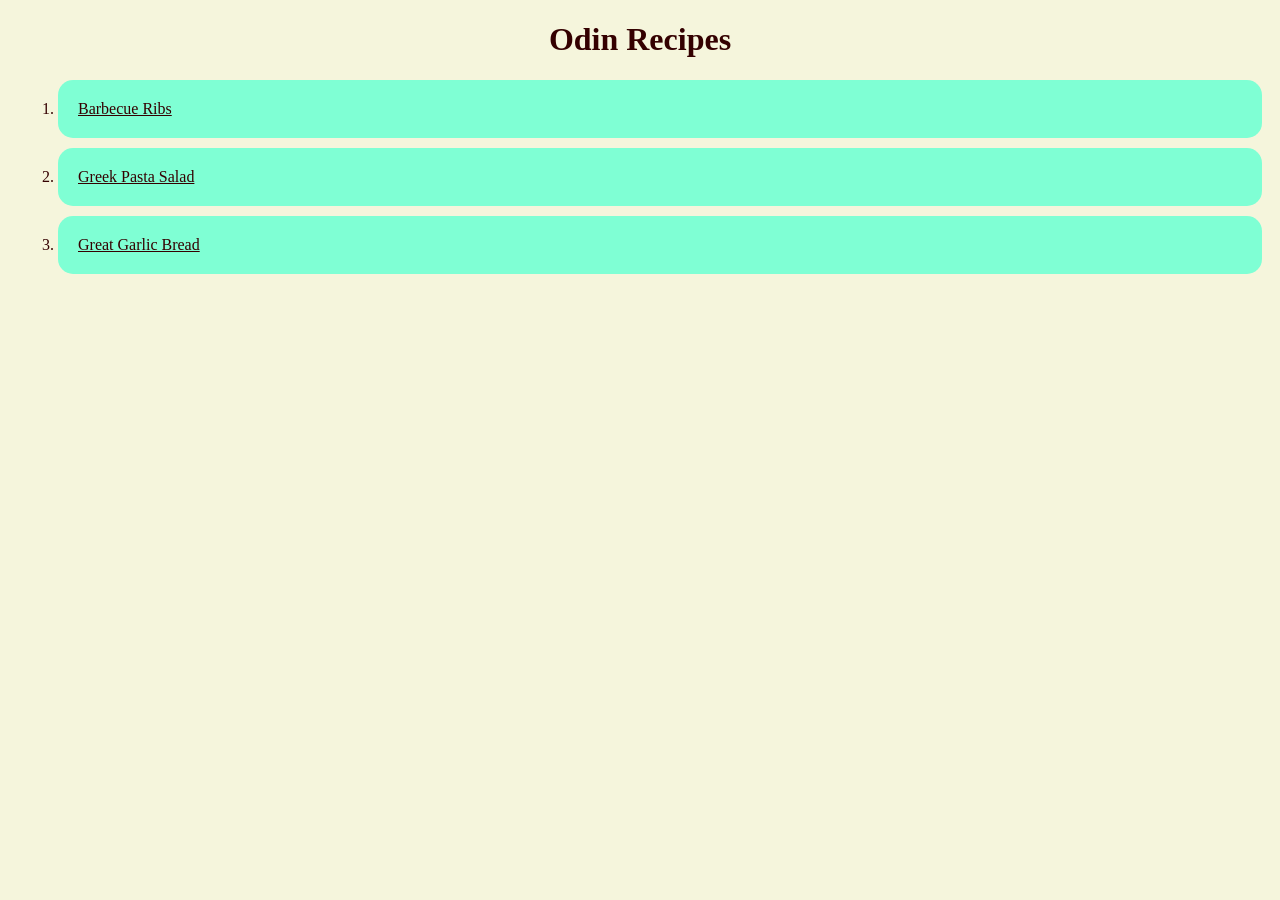
<file: index.html>
<!DOCTYPE html>
<html lang="en">
<head>
    <meta charset="UTF-8">
    <meta name="viewport" content="width=device-width, initial-scale=1.0">
    <title>Odin Recipes</title>
    <link rel="stylesheet" href="styles.css">
</head>
<body>
    <h1 class="title">Odin Recipes</h1>
    <ol class="main-list">
        <li><a href="recipes/barbecue-ribs.html">Barbecue Ribs</a></li>
        <li><a href="recipes/greek-pasta-salad.html">Greek Pasta Salad</a></li>
        <li><a href="recipes/great-garlic-bread.html">Great Garlic Bread</a></li>

    </ol>
</body>
</html>
</file>
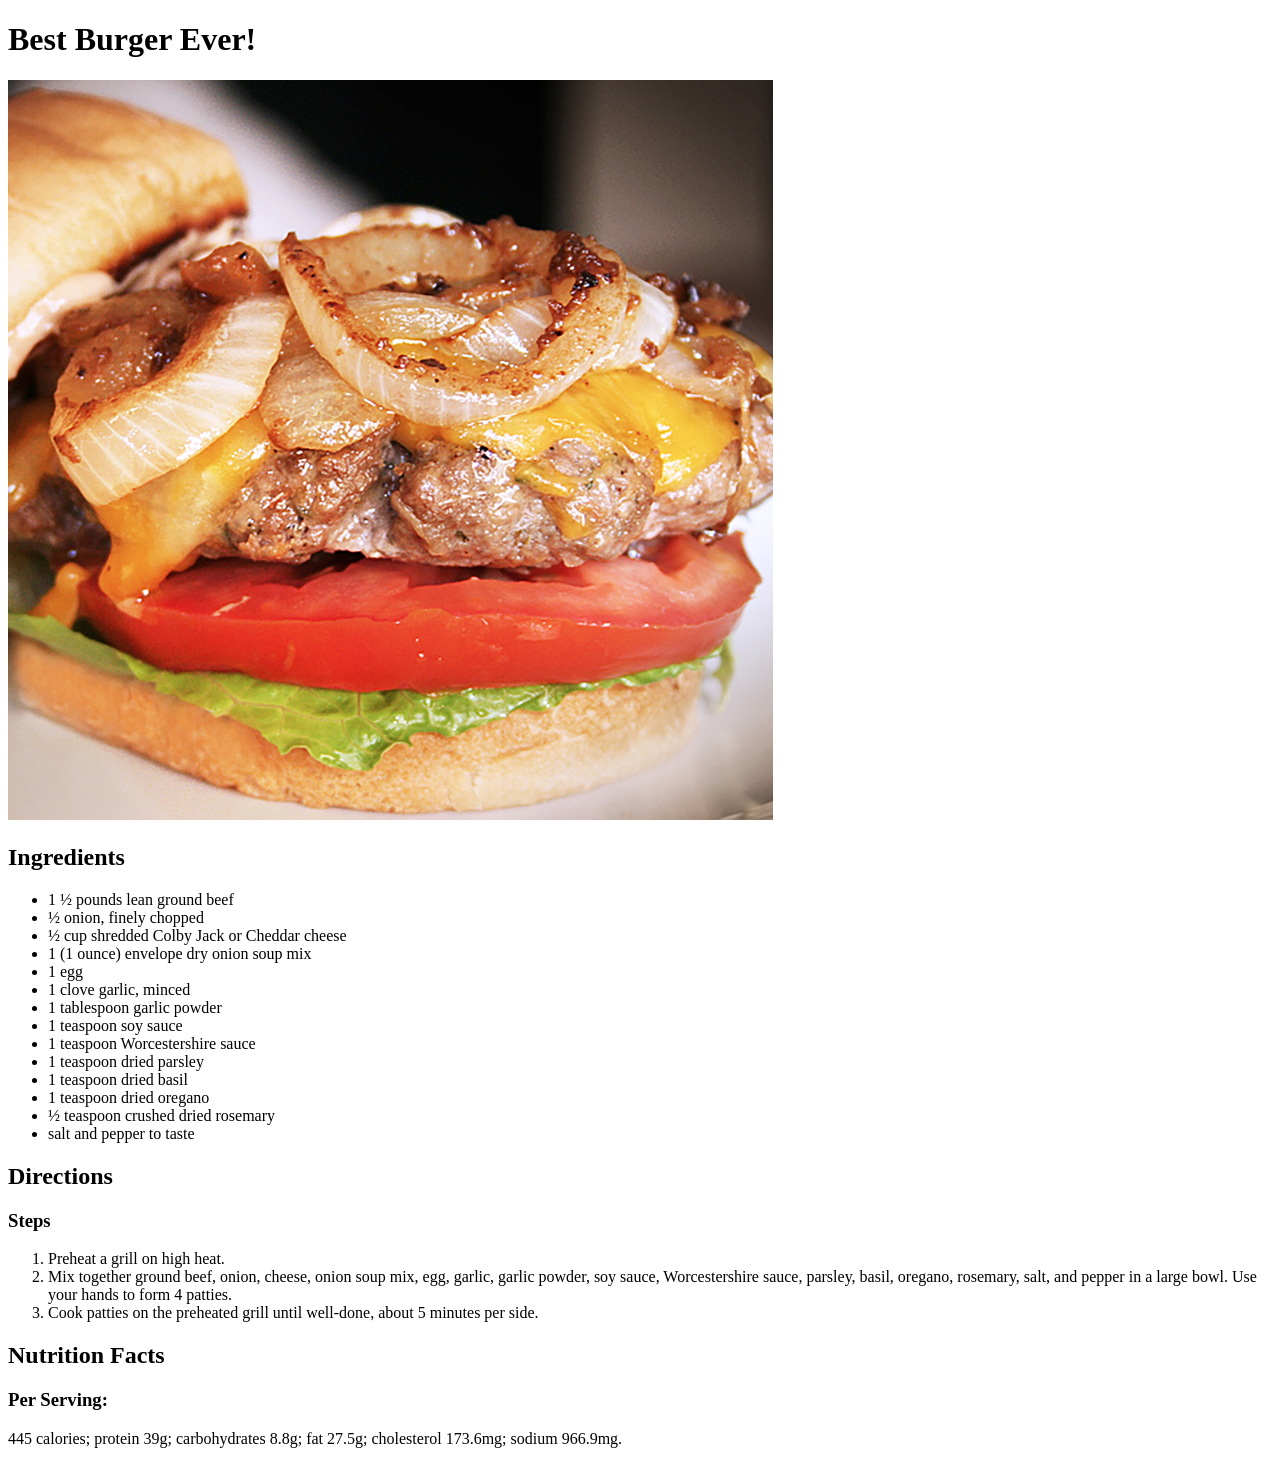
<file: html/burger.html>
<!DOCTYPE html>
<html lang="en">
<head>
    <meta charset="UTF-8">
    <meta http-equiv="X-UA-Compatible" content="IE=edge">
    <meta name="viewport" content="width=device-width, initial-scale=1.0">
    <title>Burger</title>
</head>
<body>
    
        <H1>Best Burger Ever!</H1>
        <img src="../recipes/images/burger-1.png" alt="burger-picture">
      
    <h2>Ingredients</h2>
    
        <ul>
            <li>1 ½ pounds lean ground beef</li>
            <li>½ onion, finely chopped</li>
            <li>½ cup shredded Colby Jack or Cheddar cheese</li>
            <li>1 (1 ounce) envelope dry onion soup mix</li>
            <li>1 egg</li>
            <li>1 clove garlic, minced</li>
            <li>1 tablespoon garlic powder</li>
            <li>1 teaspoon soy sauce</li>
            <li>1 teaspoon Worcestershire sauce</li>
            <li>1 teaspoon dried parsley</li>
            <li>1 teaspoon dried basil</li>
            <li>1 teaspoon dried oregano</li>
            <li>½ teaspoon crushed dried rosemary</li>
            <li>salt and pepper to taste</li>
        </ul>
    
    <h2>Directions</h2>
    <h3>Steps</h3>
    
    <ol>
        <li>Preheat a grill on high heat.</li>
        <li>Mix together ground beef, onion, cheese, onion soup mix, egg, garlic, garlic powder, soy sauce, Worcestershire sauce, parsley, basil, oregano, rosemary, salt, and pepper in a large bowl. Use your hands to form 4 patties.</li>
        <li>Cook patties on the preheated grill until well-done, about 5 minutes per side.</li>
    </ol>
    
    
    <h2>Nutrition Facts</h2>
    <h3>Per Serving:</h3> <p>445 calories; protein 39g; carbohydrates 8.8g; fat 27.5g; cholesterol 173.6mg; sodium 966.9mg.</p>
    


</body>
</html>
</file>
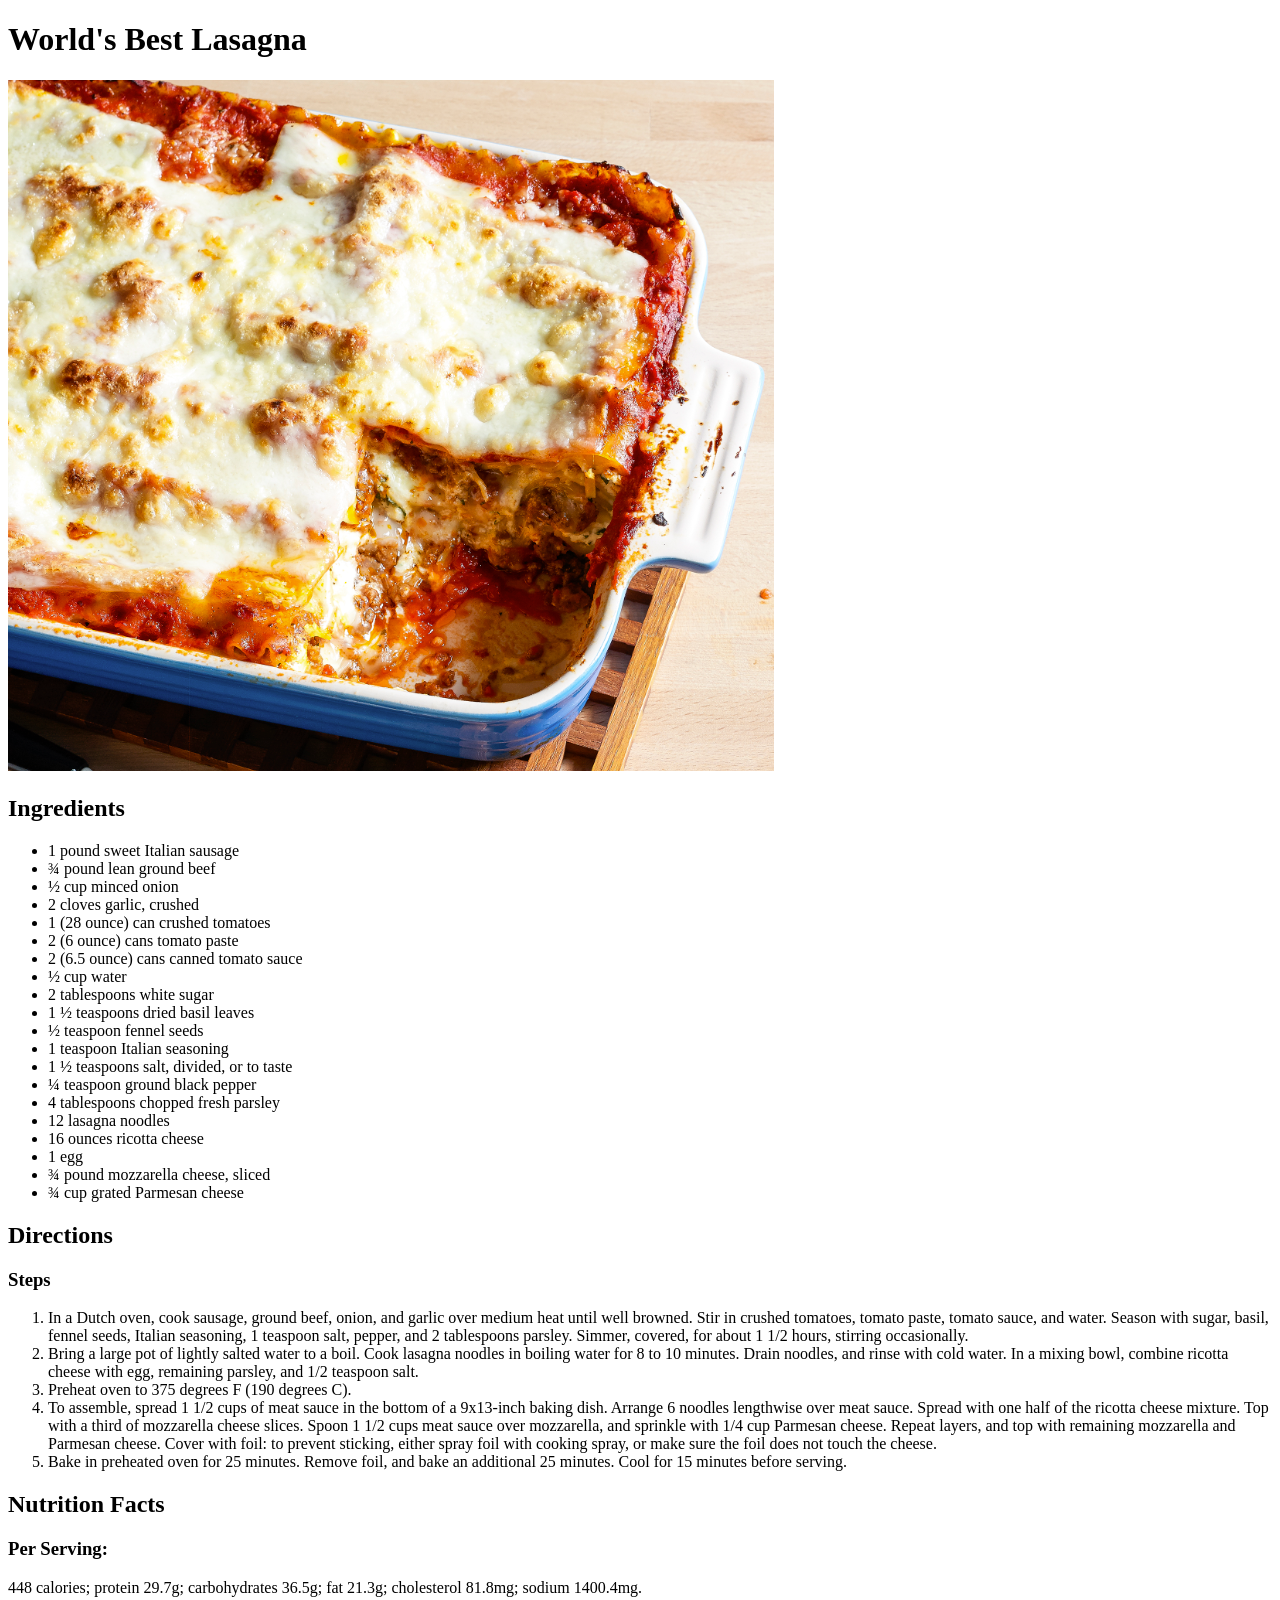
<file: html/lasagna.html>
<!DOCTYPE html>
<html lang="en">
<head>
    <meta charset="UTF-8">
    <meta http-equiv="X-UA-Compatible" content="IE=edge">
    <meta name="viewport" content="width=device-width, initial-scale=1.0">
    <title>Lasagna</title>
</head>
<body>
    
        <H1>World's Best Lasagna</H1>
        <img src="../recipes/images/lasagna-1.png" alt="lasagna-picture">
      
    <h2>Ingredients</h2>
    
        <ul>
            <li>1 pound sweet Italian sausage</li>
            <li>¾ pound lean ground beef</li>
            <li>½ cup minced onion</li>
            <li>2 cloves garlic, crushed</li>
            <li>1 (28 ounce) can crushed tomatoes</li>
            <li>2 (6 ounce) cans tomato paste</li>
            <li>2 (6.5 ounce) cans canned tomato sauce</li>
            <li>½ cup water</li>
            <li>2 tablespoons white sugar</li>
            <li>1 ½ teaspoons dried basil leaves</li>
            <li>½ teaspoon fennel seeds</li>
            <li>1 teaspoon Italian seasoning</li>
            <li>1 ½ teaspoons salt, divided, or to taste</li>
            <li>¼ teaspoon ground black pepper</li>
            <li>4 tablespoons chopped fresh parsley</li>
            <li>12 lasagna noodles</li>
            <li>16 ounces ricotta cheese</li>
            <li>1 egg</li>
            <li>¾ pound mozzarella cheese, sliced</li>
            <li>¾ cup grated Parmesan cheese</li>
        </ul>
    
    <h2>Directions</h2>
    <h3>Steps</h3>
    <ol>
        <li>In a Dutch oven, cook sausage, ground beef, onion, and garlic over medium heat until well browned. Stir in crushed tomatoes, tomato paste, tomato sauce, and water. Season with sugar, basil, fennel seeds, Italian seasoning, 1 teaspoon salt, pepper, and 2 tablespoons parsley. Simmer, covered, for about 1 1/2 hours, stirring occasionally.</li>
        <li>Bring a large pot of lightly salted water to a boil. Cook lasagna noodles in boiling water for 8 to 10 minutes. Drain noodles, and rinse with cold water. In a mixing bowl, combine ricotta cheese with egg, remaining parsley, and 1/2 teaspoon salt.</li>
        <li>Preheat oven to 375 degrees F (190 degrees C).</li>
        <li>To assemble, spread 1 1/2 cups of meat sauce in the bottom of a 9x13-inch baking dish. Arrange 6 noodles lengthwise over meat sauce. Spread with one half of the ricotta cheese mixture. Top with a third of mozzarella cheese slices. Spoon 1 1/2 cups meat sauce over mozzarella, and sprinkle with 1/4 cup Parmesan cheese. Repeat layers, and top with remaining mozzarella and Parmesan cheese. Cover with foil: to prevent sticking, either spray foil with cooking spray, or make sure the foil does not touch the cheese.</li>
        <li>Bake in preheated oven for 25 minutes. Remove foil, and bake an additional 25 minutes. Cool for 15 minutes before serving.</li>

    </ol>
    
    
    <h2>Nutrition Facts</h2>
    <h3>Per Serving:</h3> <p>448 calories; protein 29.7g; carbohydrates 36.5g; fat 21.3g; cholesterol 81.8mg; sodium 1400.4mg.</p>
    


</body>
</html>
</file>
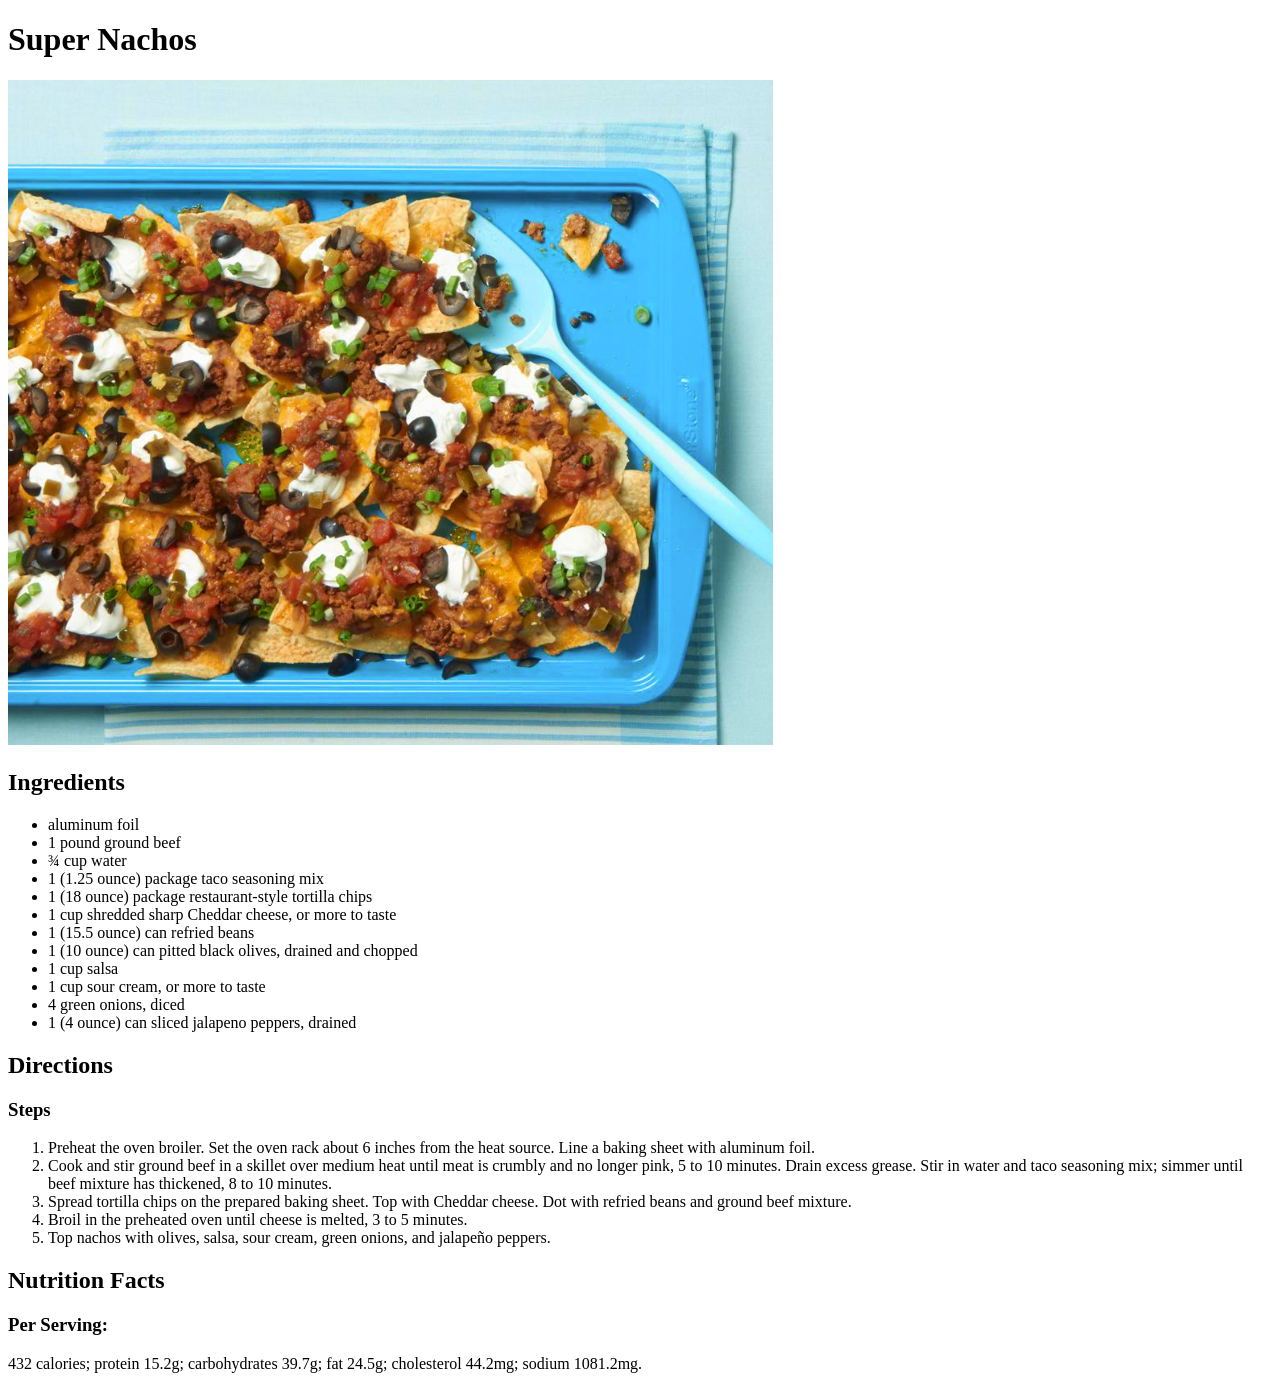
<file: html/nachos.html>
<!DOCTYPE html>
<html lang="en">
<head>
    <meta charset="UTF-8">
    <meta http-equiv="X-UA-Compatible" content="IE=edge">
    <meta name="viewport" content="width=device-width, initial-scale=1.0">
    <title>Nachos</title>
</head>
<body>
    
        <H1>Super Nachos</H1>
        <img src="../recipes/images/Nachos-1.png" alt="nachos-picture">
      
    <h2>Ingredients</h2>
    
        <ul>
            <li>aluminum foil</li>
            <li>1 pound ground beef</li>
            <li>¾ cup water</li>
            <li>1 (1.25 ounce) package taco seasoning mix</li>
            <li>1 (18 ounce) package restaurant-style tortilla chips</li>
            <li>1 cup shredded sharp Cheddar cheese, or more to taste</li>
            <li>1 (15.5 ounce) can refried beans</li>
            <li>1 (10 ounce) can pitted black olives, drained and chopped</li>
            <li>1 cup salsa</li>
            <li>1 cup sour cream, or more to taste</li>
            <li>4 green onions, diced</li>
            <li>1 (4 ounce) can sliced jalapeno peppers, drained</li>
        </ul>
    
    <h2>Directions</h2>
    <h3>Steps</h3>
    
    <ol>
        <li>Preheat the oven broiler. Set the oven rack about 6 inches from the heat source. Line a baking sheet with aluminum foil.</li>
        <li>Cook and stir ground beef in a skillet over medium heat until meat is crumbly and no longer pink, 5 to 10 minutes. Drain excess grease. Stir in water and taco seasoning mix; simmer until beef mixture has thickened, 8 to 10 minutes.</li>
        <li>Spread tortilla chips on the prepared baking sheet. Top with Cheddar cheese. Dot with refried beans and ground beef mixture.</li>
        <li>Broil in the preheated oven until cheese is melted, 3 to 5 minutes.</li>
        <li>Top nachos with olives, salsa, sour cream, green onions, and jalapeño peppers.</li>
    </ol>
        
    
    <h2>Nutrition Facts</h2>
    <h3>Per Serving:</h3> <p>432 calories; protein 15.2g; carbohydrates 39.7g; fat 24.5g; cholesterol 44.2mg; sodium 1081.2mg.</p>
    


</body>
</html>
</file>
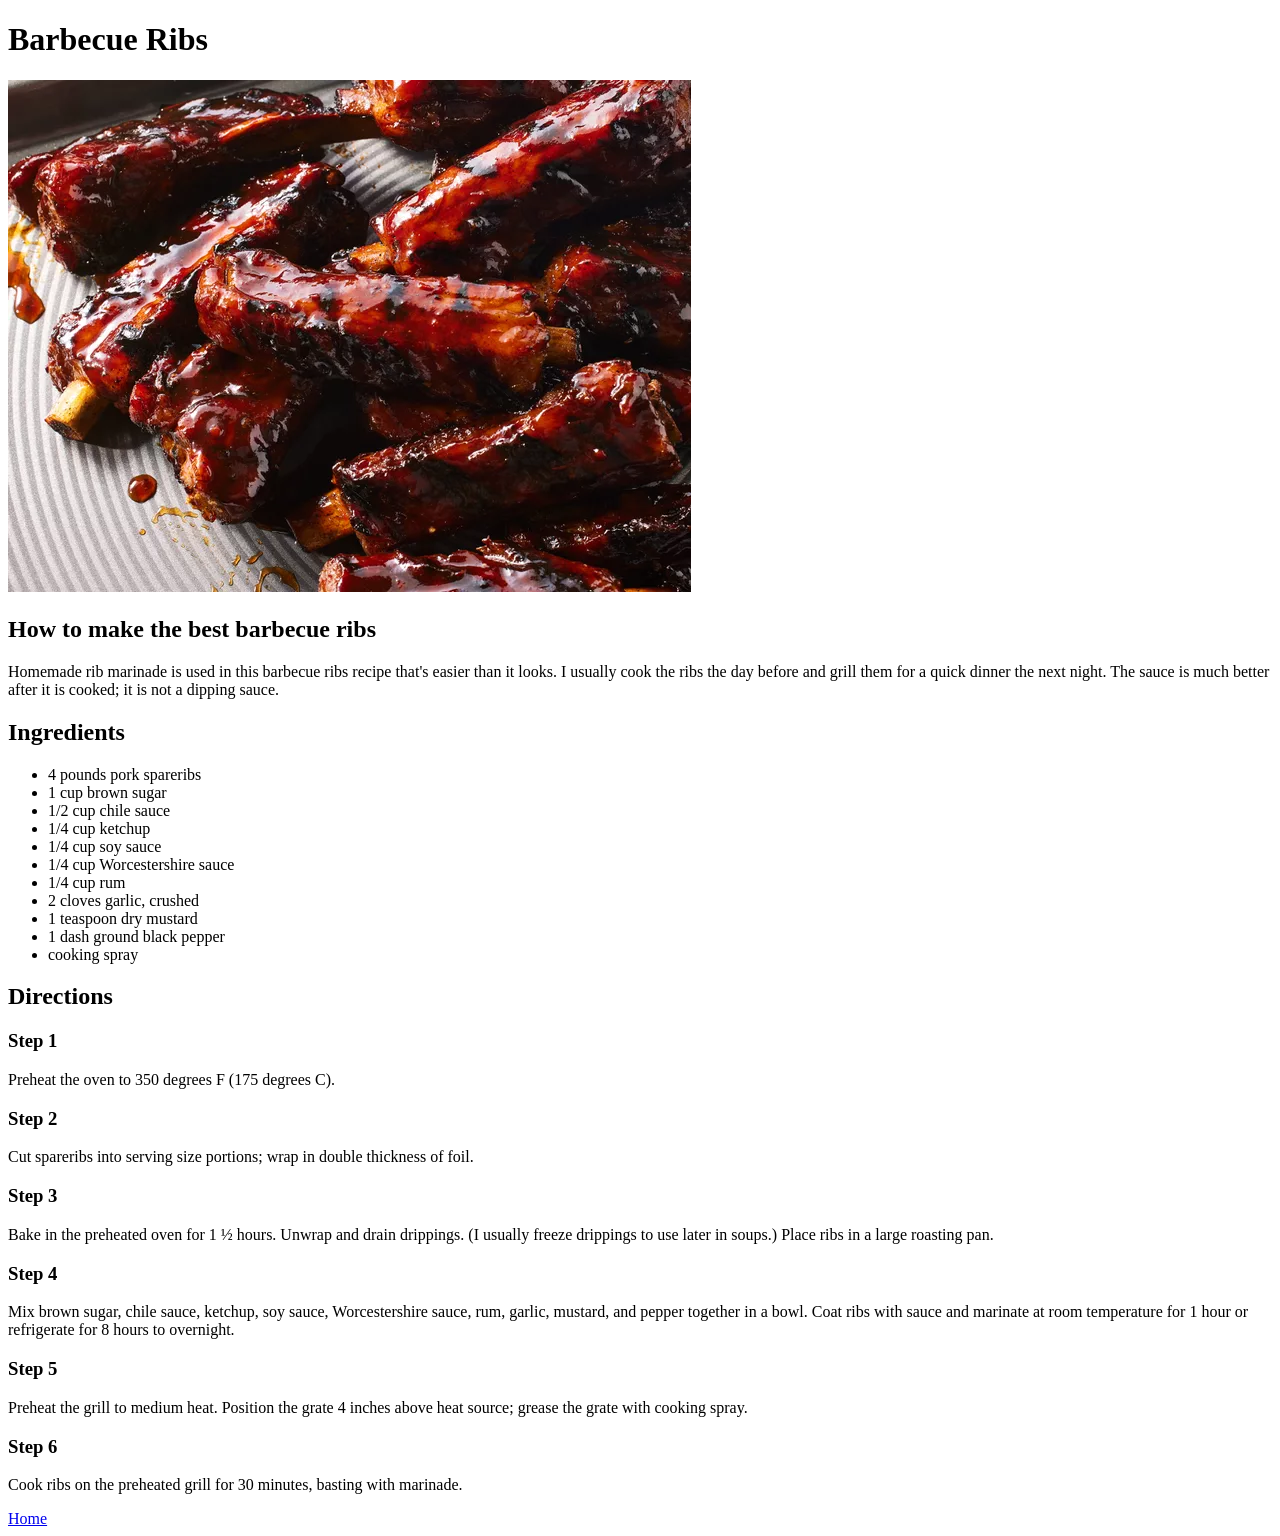
<file: recipes/barbecue-ribs.html>
<!DOCTYPE html>
<html lang="en">
<head>
    <meta charset="UTF-8">
    <meta name="viewport" content="width=device-width, initial-scale=1.0">
    <title>Barbecue Ribs Recipe</title>
</head>
<body>
    
<h1>Barbecue Ribs</h1>
<img src="../images/barbecue-ribs.webp" alt="photo of barbecue ribs">

<h2>How to make the best barbecue ribs</h2> 
<p>Homemade rib marinade is used in this barbecue ribs recipe that's easier than it looks. I usually cook the ribs the day before and grill them for a quick dinner the next night. The sauce is much better after it is cooked; it is not a dipping sauce.
</p>  
<h2>Ingredients</h2>
<ul>
    <li>4 pounds pork spareribs</li>
    <li>1 cup brown sugar</li>  
    <li>1/2 cup chile sauce</li>
    <li>1/4 cup ketchup</li>
    <li>1/4 cup soy sauce</li>
    <li>1/4 cup Worcestershire sauce</li>
    <li>1/4 cup rum</li>
    <li>2 cloves garlic, crushed</li>
    <li>1 teaspoon dry mustard</li>
    <li>1 dash ground black pepper</li>
    <li>cooking spray</li>
    
</ul> 

<h2>Directions</h2>
<h3>Step 1</h3>
<p>Preheat the oven to 350 degrees F (175 degrees C).</p>

<h3>Step 2</h3>
<p>Cut spareribs into serving size portions; wrap in double thickness of foil.</p>

<h3>Step 3</h3>
<p>Bake in the preheated oven for 1 ½ hours. Unwrap and drain drippings. (I usually freeze drippings to use later in soups.) Place ribs in a large roasting pan.</p>

<h3>Step 4</h3>
<p>Mix brown sugar, chile sauce, ketchup, soy sauce, Worcestershire sauce, rum, garlic, mustard, and pepper together in a bowl. Coat ribs with sauce and marinate at room temperature for 1 hour or refrigerate for 8 hours to overnight.</p>

<h3>Step 5</h3>
<p>Preheat the grill to medium heat. Position the grate 4 inches above heat source; grease the grate with cooking spray.</p>

<h3>Step 6</h3>
<p>Cook ribs on the preheated grill for 30 minutes, basting with marinade.</p>


<a href="../index.html">Home</a>
</body>
</html>
</file>
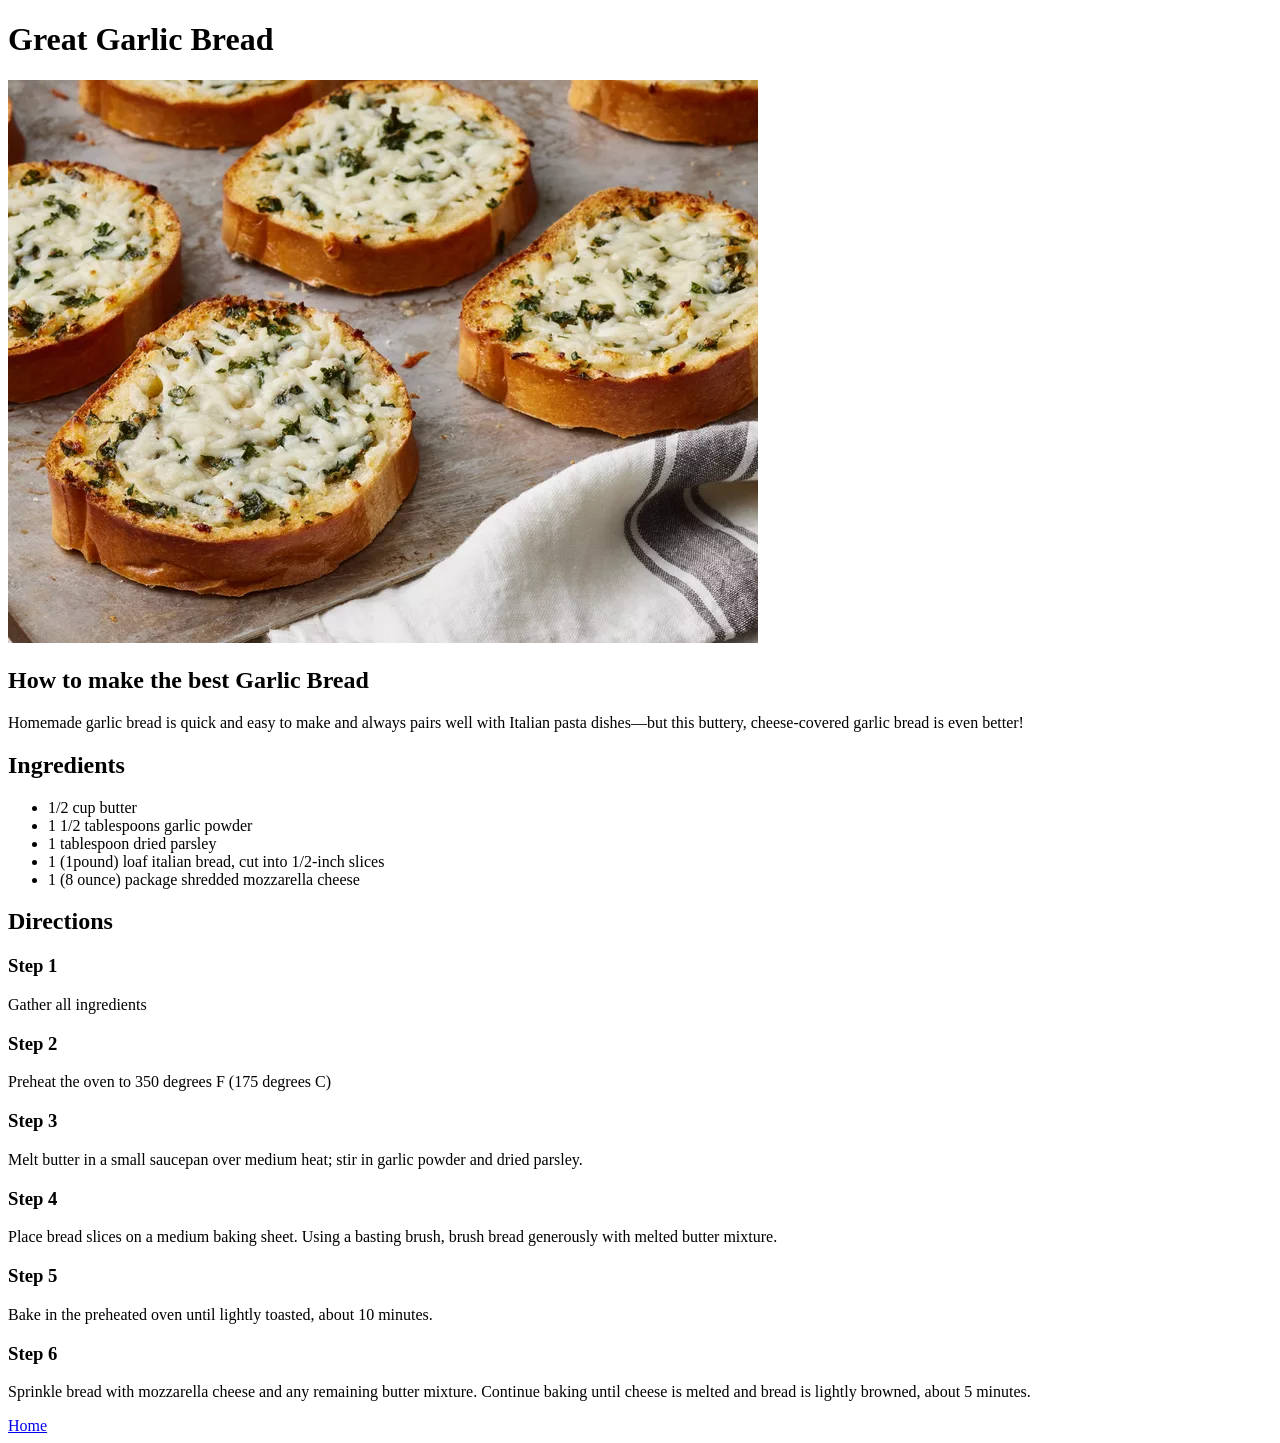
<file: recipes/great-garlic-bread.html>
<!DOCTYPE html>
<html lang="en">
<head>
    <meta charset="UTF-8">
    <meta name="viewport" content="width=device-width, initial-scale=1.0">
    <title>Great Garlic Bread Recipe</title>
</head>
<body>

    <h1>Great Garlic Bread</h1>
    <img src="/images/garlic-bread.webp" alt="garlic bread">

    <h2>How to make the best Garlic Bread</h2>
    <p>Homemade garlic bread is quick and easy to make and always pairs well with Italian pasta dishes—but this buttery, cheese-covered garlic bread is even better!</p>

    <h2>Ingredients</h2>
    <ul>
        <li>1/2 cup butter</li>
        <li>1 1/2 tablespoons garlic powder</li>
        <li>1 tablespoon dried parsley</li>
        <li>1 (1pound) loaf italian bread, cut into 1/2-inch slices</li>
        <li>1 (8 ounce) package shredded mozzarella cheese</li>
    </ul>

    <h2>Directions</h2>
    <h3>Step 1</h3>
    <p>Gather all ingredients</p>

    <h3>Step 2</h3>
    <p>Preheat the oven to 350 degrees F (175 degrees C)</p>

    <h3>Step 3</h3>
    <p>Melt butter in a small saucepan over medium heat; stir in garlic powder and dried parsley.</p>

    <h3>Step 4</h3>
    <p>Place bread slices on a medium baking sheet. Using a basting brush, brush bread generously with melted butter mixture.</p>

    <h3>Step 5</h3>
    <p>Bake in the preheated oven until lightly toasted, about 10 minutes.</p>

    <h3>Step 6</h3>
    <p>Sprinkle bread with mozzarella cheese and any remaining butter mixture. Continue baking until cheese is melted and bread is lightly browned, about 5 minutes.</p>

    <a href="/index.html">Home</a>

</body>
</html>
</file>
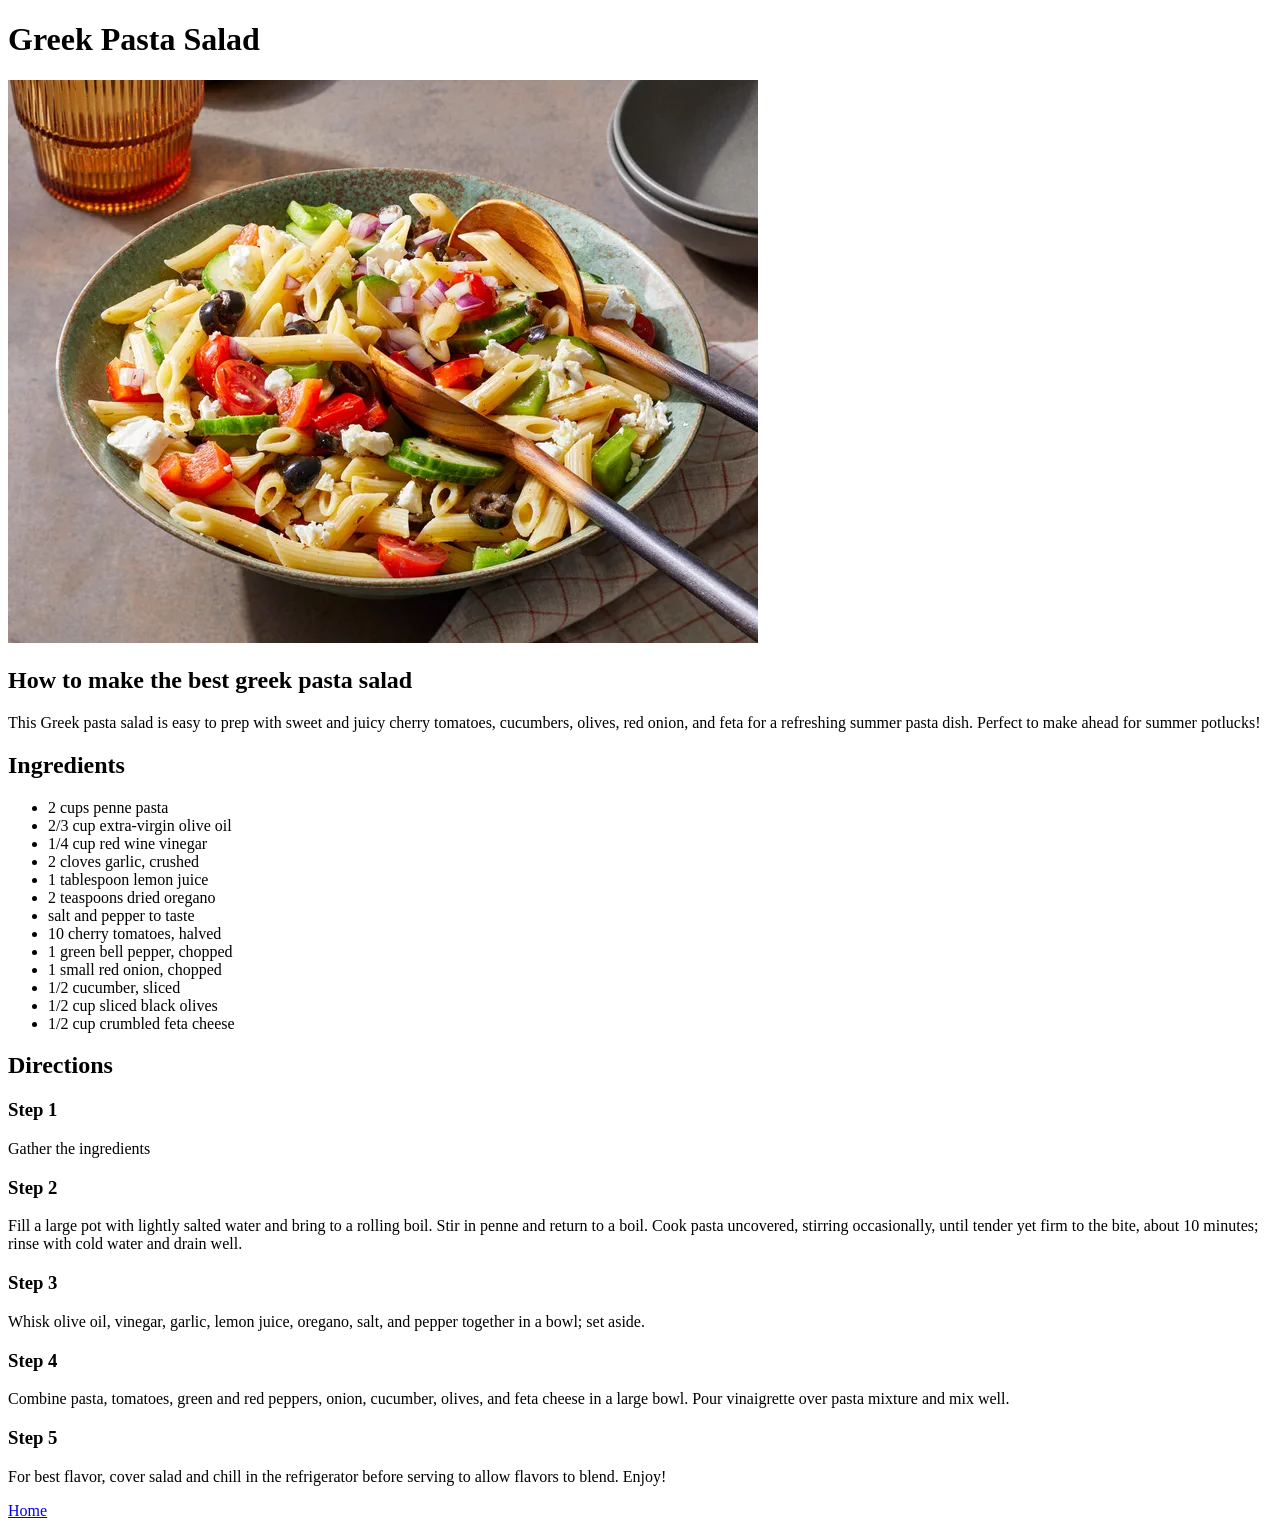
<file: recipes/greek-pasta-salad.html>
<!DOCTYPE html>
<html lang="en">
<head>
    <meta charset="UTF-8">
    <meta name="viewport" content="width=device-width, initial-scale=1.0">
    <title>Greek Pasta Salad Recipe</title>
</head>
<body>
    <h1>Greek Pasta Salad</h1>
    <img src="../images/greek-pasta-salad.webp" alt="greek pasta in a bowl">
    
    <h2>How to make the best greek pasta salad</h2>
    <p>This Greek pasta salad is easy to prep with sweet and juicy cherry tomatoes, cucumbers, olives, red onion, and feta for a refreshing summer pasta dish. Perfect to make ahead for summer potlucks!</p>

    <h2>Ingredients</h2>
    <ul>
        <li>2 cups penne pasta</li>
        <li>2/3 cup extra-virgin olive oil</li>
        <li>1/4 cup red wine vinegar</li>
        <li>2 cloves garlic, crushed</li>
        <li>1 tablespoon lemon juice</li>
        <li>2 teaspoons dried oregano</li>
        <li>salt and pepper to taste</li>
        <li>10 cherry tomatoes, halved</li>
        <li>1 green bell pepper, chopped</li>
        <li>1 small red onion, chopped</li>
        <li>1/2 cucumber, sliced</li>
        <li>1/2 cup sliced black olives</li>
        <li>1/2 cup crumbled feta cheese</li>
    </ul>

    <h2>Directions</h2>
    <h3>Step 1</h3>
    <p>Gather the ingredients</p>

    <h3>Step 2</h3>
    <p>Fill a large pot with lightly salted water and bring to a rolling boil. Stir in penne and return to a boil. Cook pasta uncovered, stirring occasionally, until tender yet firm to the bite, about 10 minutes; rinse with cold water and drain well.</p>

    <h3>Step 3</h3>
    <p>Whisk olive oil, vinegar, garlic, lemon juice, oregano, salt, and pepper together in a bowl; set aside.</p>

    <h3>Step 4</h3>
    <p>Combine pasta, tomatoes, green and red peppers, onion, cucumber, olives, and feta cheese in a large bowl. Pour vinaigrette over pasta mixture and mix well.</p>

    <h3>Step 5</h3>
    <p>For best flavor, cover salad and chill in the refrigerator before serving to allow flavors to blend. Enjoy!</p>


<a href="/index.html">Home</a>


</body>
</html>
</file>
<file: styles.css>
* {
    font: 300;
    font-family: 'Times New Roman', Times, serif;
    color: rgb(52, 0, 0);
}
body {
    background-color: beige;
}

.title {
    text-align: center;
}
li {
    box-sizing: border-box;
    background-color: aquamarine;
    padding: 20px;
    margin: 10px;
    border-radius: 15px;
    
}
</file>
